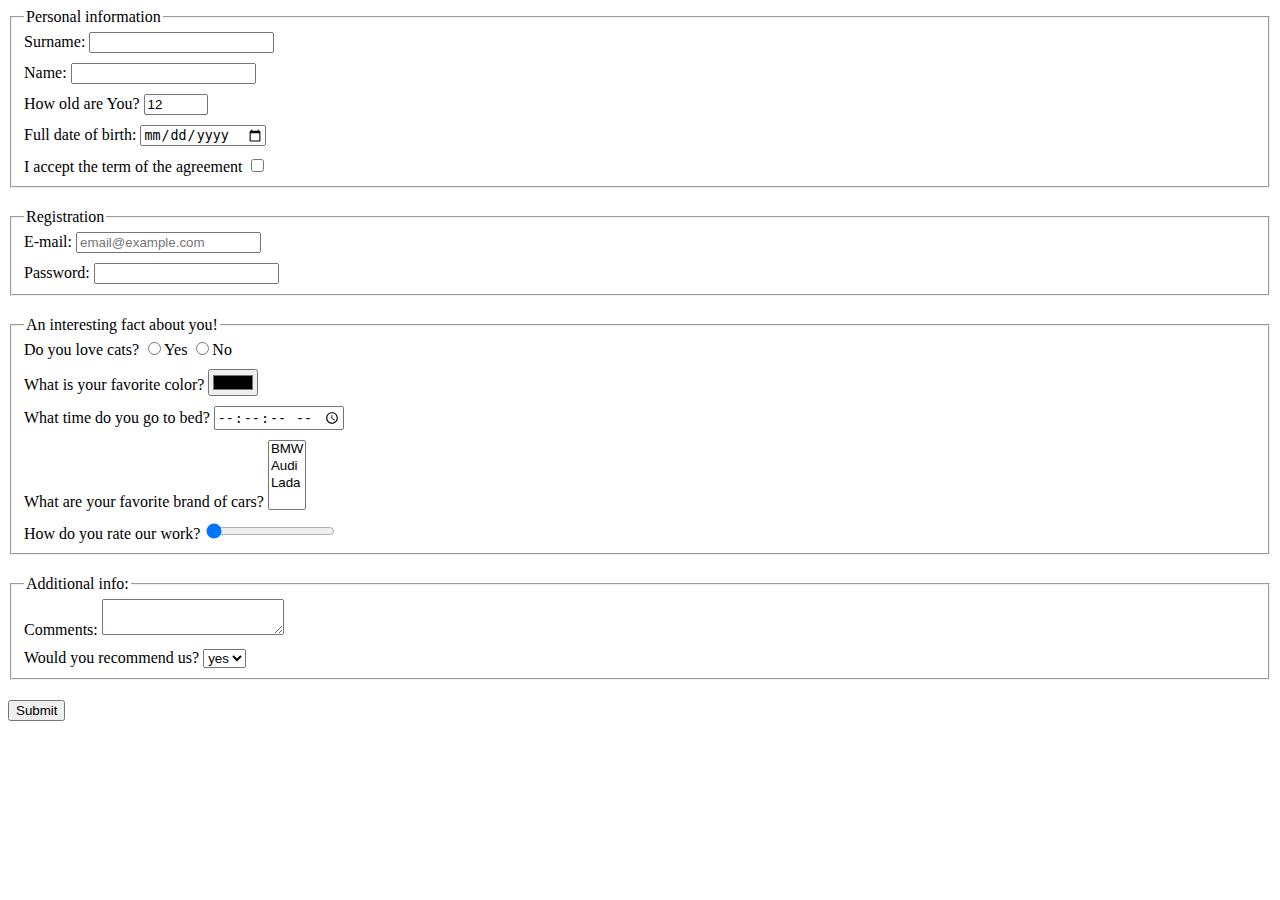
<file: index.html>
<!DOCTYPE html><html lang="en"><head><meta charset="UTF-8"><meta name="viewport" content="width=device-width, user-scalable=no, initial-scale=1.0, maximum-scale=1.0, minimum-scale=1.0"><meta http-equiv="X-UA-Compatible" content="ie=edge"><title>HTML Form</title><link rel="stylesheet" href="style.d446184d.css"></head><body> <form action="https://mate-academy-form-lesson.herokuapp.com/create-application"> <fieldset class="block"> <legend>Personal information</legend> <label for="surname"> Surname: </label> <input type="text" name="surname" id="surname" autocomplete="off"> <br> <label for="name"> Name: </label> <input type="text" name="name" id="name" class="inputs_margin_top" autocomplete="off"> <br> <label for="age"> How old are You? </label> <input type="number" id="age" class="inputs_margin_top" name="age" value="12" min="0" max="120"> <br> <label for="date"> Full date of birth: </label> <input type="date" id="date" name="date" class="inputs_margin_top"> <br> <label for="term-agreement"> I accept the term of the agreement </label> <input type="checkbox" id="term-agreement" name="term-agreement" class="inputs_margin_top checkbox" required> </fieldset> <fieldset class="block"> <legend>Registration</legend> <label for="email-adress"> E-mail: </label> <input type="email" id="email-adress" name="email-adress" placeholder="email@example.com" required> <br> <label for="password"> Password: </label> <input type="password" id="password" name="password" minlength="5" maxlength="10" required class="inputs_margin_top"> </fieldset> <fieldset class="block"> <legend>An interesting fact about you!</legend> Do you love cats? <label for="yes"></label> <input type="radio" name="question_radio" id="yes">Yes <label for="no"></label> <input type="radio" name="question_radio" id="no">No <br> <label for="color-picker"> What is your favorite color? </label> <input type="color" id="color-picker" class="inputs_margin_top" name="color-picker"> <br> <label for="time"> What time do you go to bed? </label> <input type="time" id="time" class="inputs_margin_top" name="sleep-time" step="2"> <br> <label for="brandcars-picker"> What are your favorite brand of cars? </label> <select name="brandcars-picker_form" id="brandcars-picker" class="inputs_margin_top" multiple> <option value="bmw">BMW</option> <option value="audi">Audi</option> <option value="mercedes">Lada</option> </select> <br> <label for="rate-work"> How do you rate our work? </label> <input value="0" type="range" id="rate-work" class="inputs_margin_top range" name="rate-work"> </fieldset> <fieldset class="block"> <legend>Additional info:</legend> <label for="comments"> Comments: <textarea name="comments" id="comments" autocomplete="off">
          </textarea> </label> <br> <label for="recommend"> Would you recommend us? <select name="recommend" class="inputs_margin_top" id="recommend"> <option value="yes">yes</option> <option value="audi">no</option> </select> </label> </fieldset> <button class="block" type="submit" onsubmit="onSubmit()"> Submit </button> </form> <script type="text/javascript" src="main.e97352c4.js"></script> </body></html>
</file>
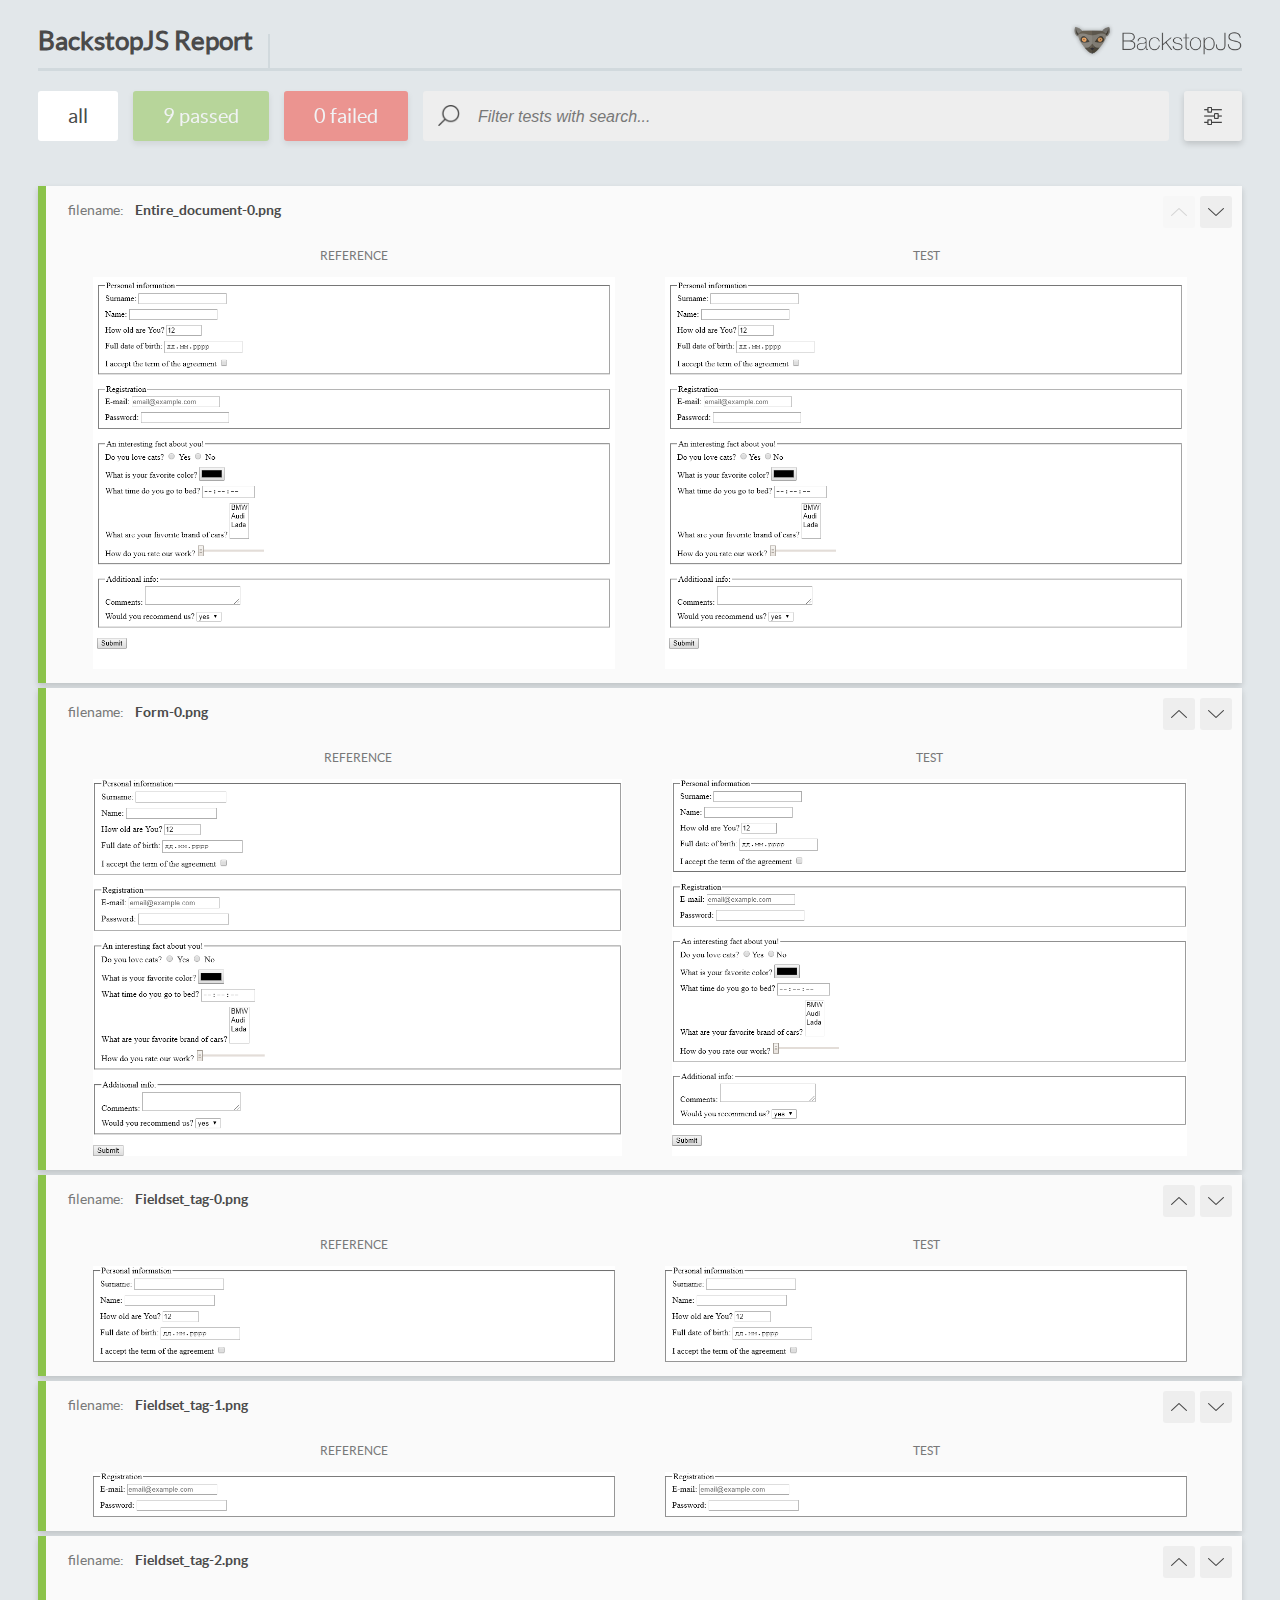
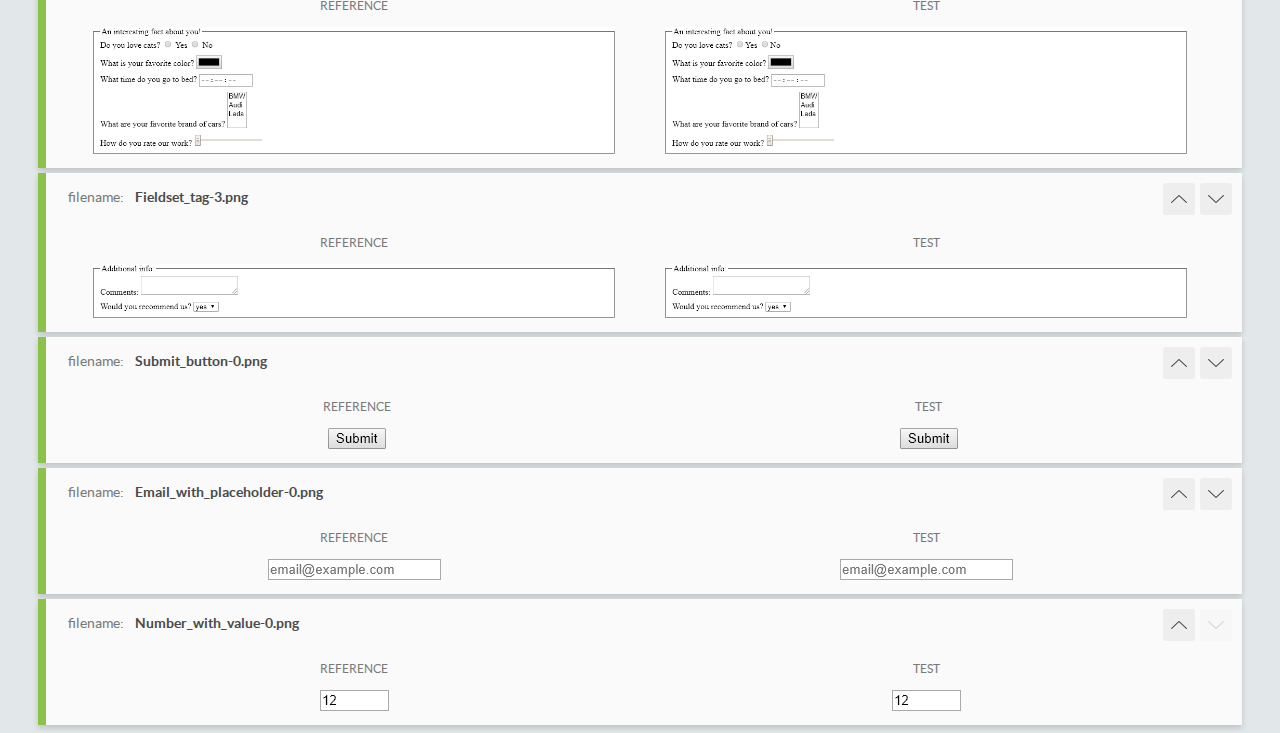
<file: report/html_report/index.html>
<!DOCTYPE html>
<html>
  <head>
    <meta charset="utf-8">
    <title>BackstopJS Report</title>

    <style>
      @font-face {
          font-family: 'latoregular';
          src: url('./assets/fonts/lato-regular-webfont.woff2') format('woff2'),
              url('./assets/fonts/lato-regular-webfont.woff') format('woff');
          font-weight: 400;
          font-style: normal;
      }
      @font-face {
          font-family: 'latobold';
          src: url('./assets/fonts/lato-bold-webfont.woff2') format('woff2'),
              url('./assets/fonts/lato-bold-webfont.woff') format('woff');
          font-weight: 700;
          font-style: normal;
      }

      .ReactModal__Body--open {
          overflow: hidden;
      }
      .ReactModal__Body--open .header {
        display: none;
      }

    </style>
  </head>
  <body style="background-color: #E2E7EA">
    <div id="root">

    </div>
    <script type="text/javascript">
      function report (report) { // eslint-disable-line no-unused-vars
        window.tests = report;
      }
    </script>
    <script type="text/javascript" src="config.js"></script>
    <script type="text/javascript" src="index_bundle.js"></script>
  </body>
</html>
</file>
<file: style.d446184d.css>
.block{margin-bottom:20px}.inputs_margin_top{margin-top:10px}.checkbox{margin-top:13px}.range{margin-top:12px}
/*# sourceMappingURL=style.d446184d.css.map */
</file>
